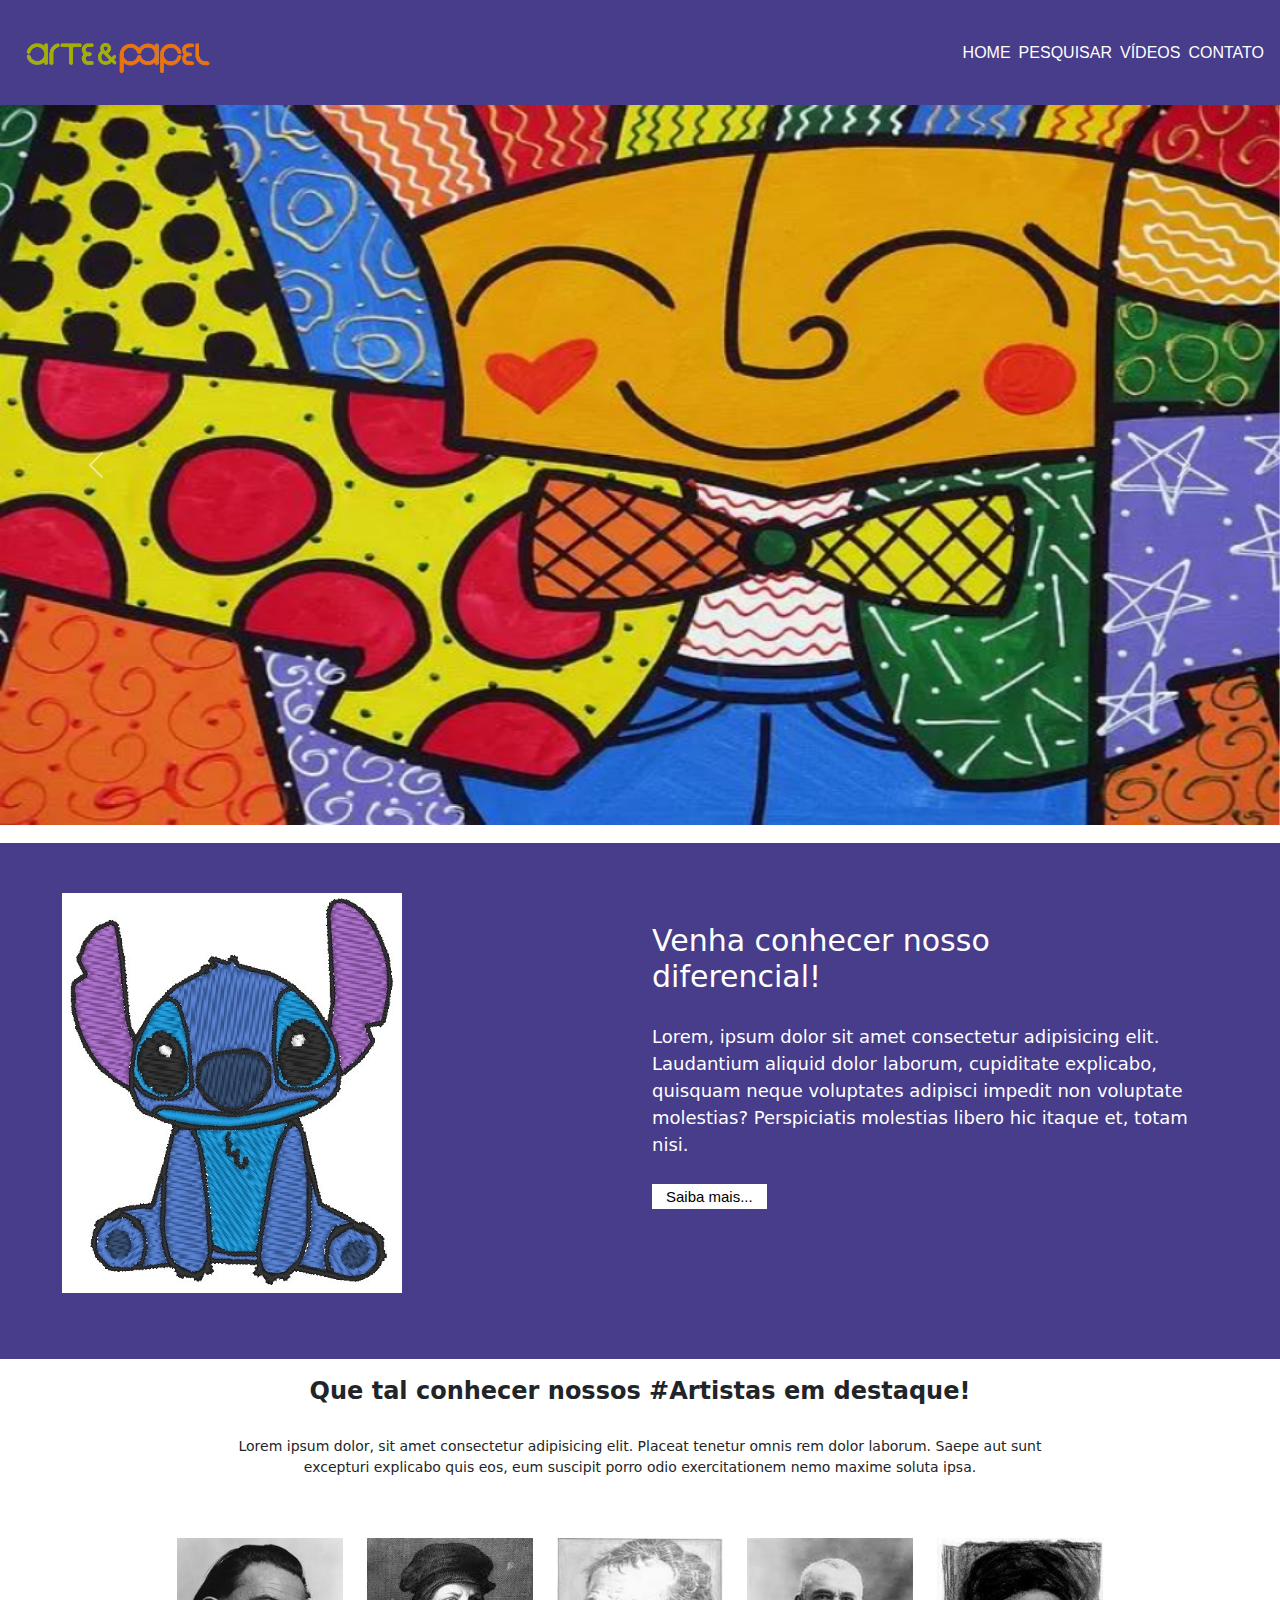
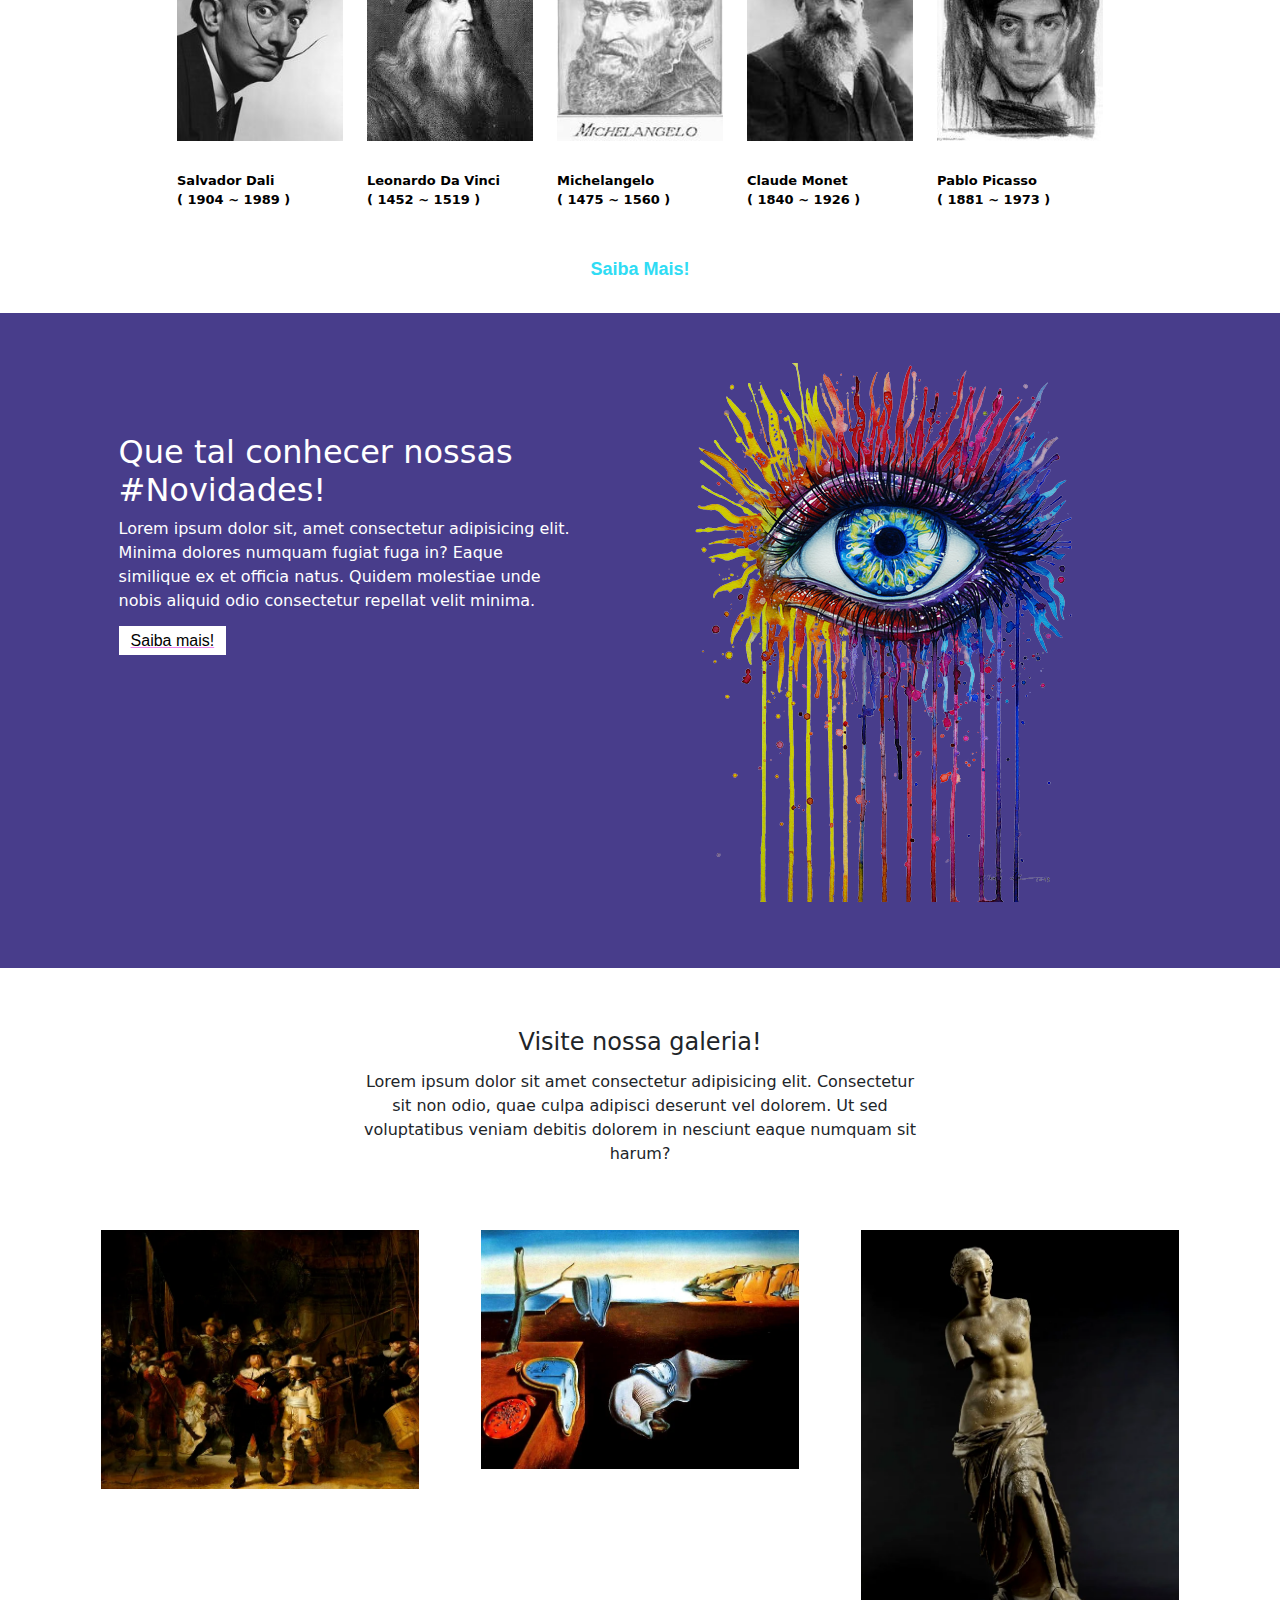
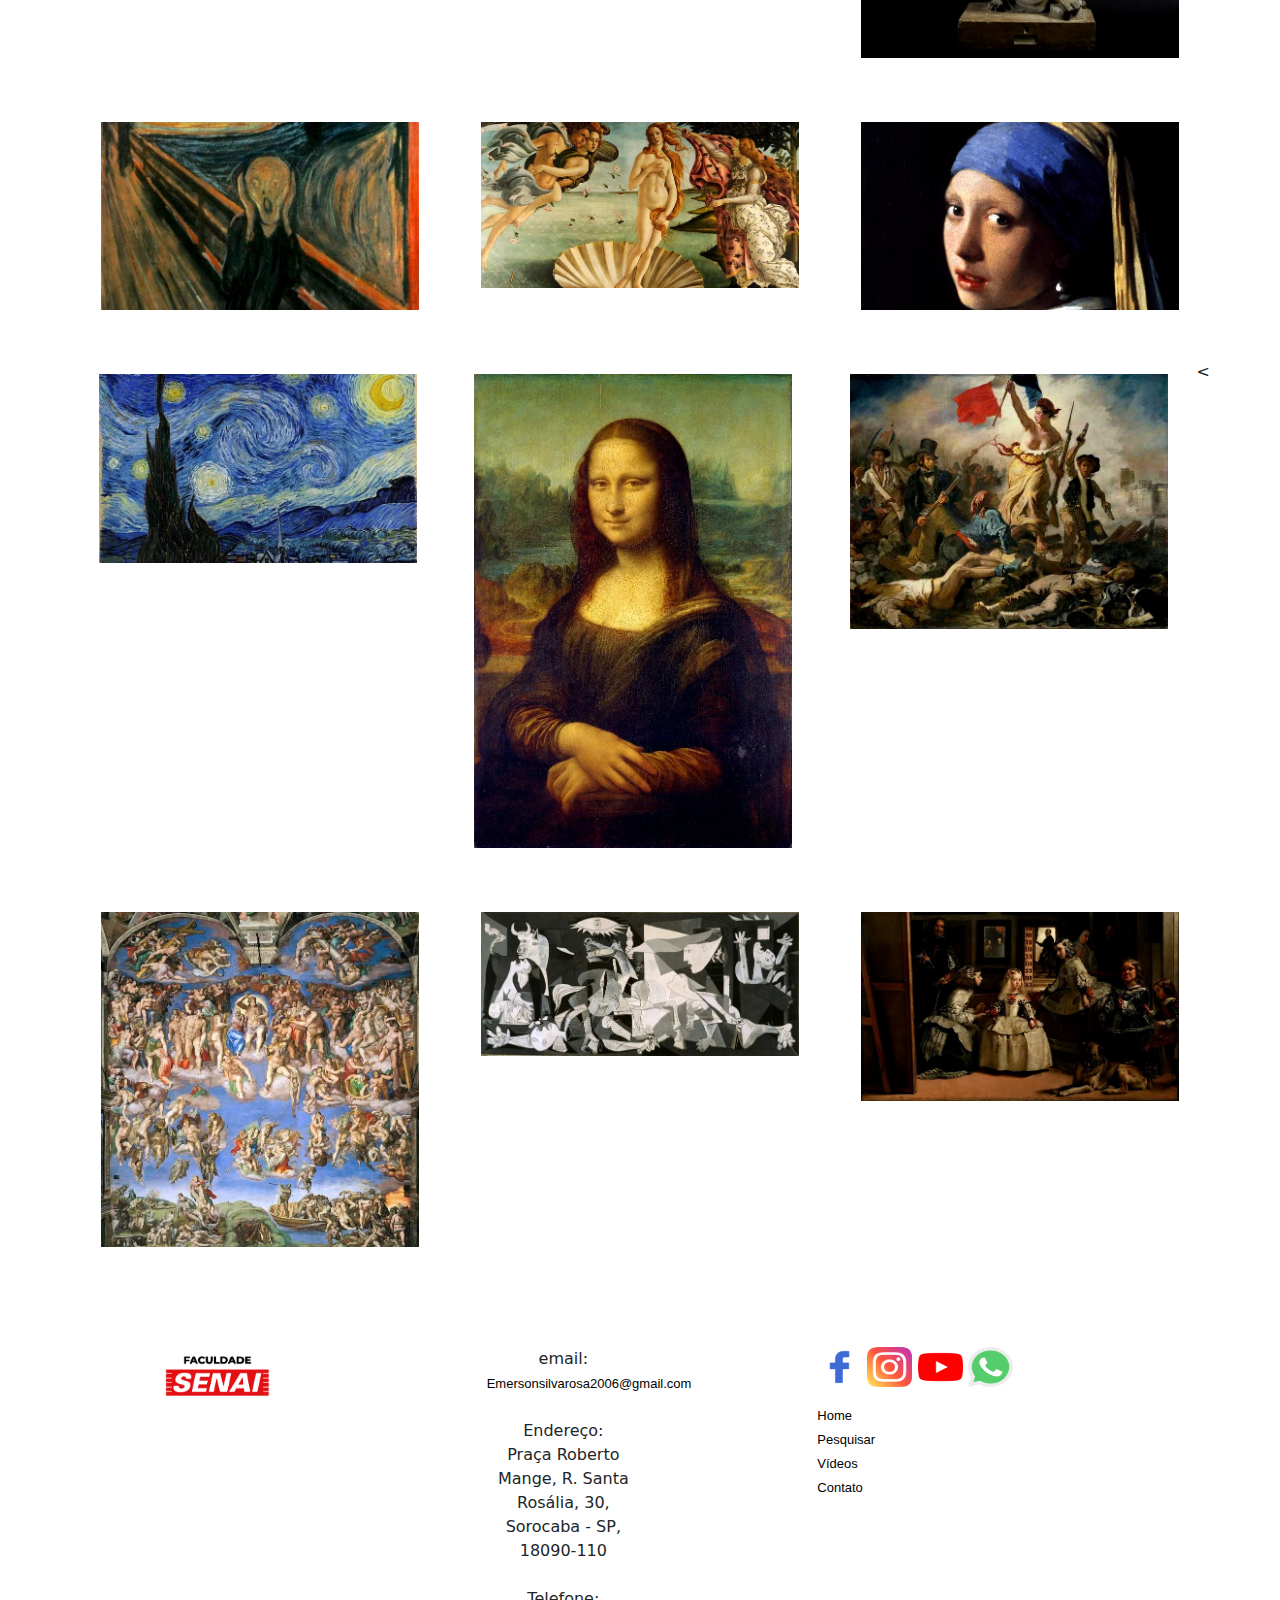
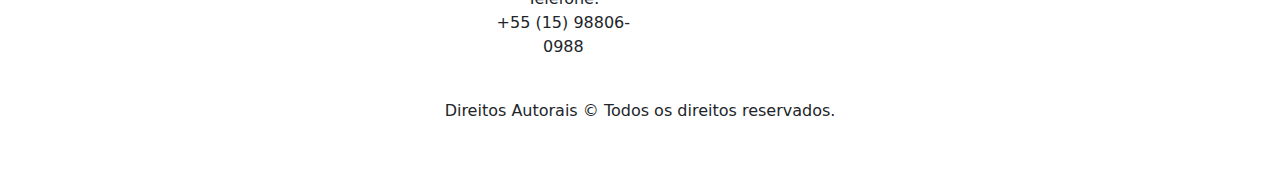
<file: index.html>
<!DOCTYPE html>
<html lang="pt-br">
<head>
    <meta charset="UTF-8">
    <meta http-equiv="X-UA-Compatible" content="IE=edge">
    <meta name="viewport" content="width=device-width, initial-scale=1.0">
    <link rel="stylesheet" type="text/css" href="./bootstrap/css/bootstrap.min.css">
    <link rel="stylesheet" type="text/css" href="./css/style.css">
    <link rel="shortcut icon" href="./img/imagem-icon.ico">
    <title> Tecna-Art | Tudo Sobre Arte </title>
</head>
<body>
    <!--Início Header-->
    <header id="header">
        <a id="logo" href="index.html"><img src="./img/logo.png" alt="Logo Tecno-Art"></a>
        <nav id="nav">
            <button aria-label="Abrir Menu" id="btn-mobile" aria-haspopup="true" aria-controls="menu" aria-expanded="false">
                <span id="hamburger"></span>
            </button>
            <ul id="menu" role="menu">
                <li><a class="linkMenu" href="#">HOME</a></li>
                <li><a class="linkMenu" href="./pesquisa.html">PESQUISAR</a></li>
                <li><a class="linkMenu" href="./video.html">VÍDEOS</a></li>
                <li><a class="linkMenu" href="./contato.html">CONTATO</a></li>
            </ul>
        </nav>
    </header>
    <!--Fim Header-->

    <!--Inicio Carousel-->
     <div id="carouselExampleInterval" class="carousel slide" data-bs-ride="carousel">
        <div class="carousel-inner">
                <div class="carousel-item active" data-bs-interval="500">
                    <img src="./img/carrosel-2.png"
                    class="d-block w-100"
                    alt="..."
                    />
                </div>
                <div class="carousel-item" data-bs-interval="1000">
                    <img src="./img/carrosel-3.jpg"
                    class="d-block w-100"
                    alt="..."
                    />
                </div>
                <div class="carousel-item" data-bs-interval="1500">
                    <img src="./img/carrosel-4.jpg"
                    class="d-block w-100"
                    alt="..."
                    />
                </div>
            </div>   
            <button
                class="carousel-control-prev"
                data-bs-target="#carouselExampleInterval"
                type="button"
                data-bs-slide="prev"
            >
            <span class="carousel-control-prev-icon" aria-hidden="true"></span>
            <span class="visually-hidden">Anterior</span>
            </button>
            <button
                class="carousel-control-next"
                data-bs-target="#carouselExampleInterval"
                type="button"
                data-bs-slide="next"
            >
            <span class="carousel-control-next-icon" aria-hidden="true"></span>
            <span class="visually-hidden">Próximo</span>
            </button>
    </div>
    <!-- Fim Carousel-->

    <!-- Início Banner -->
    <div class="section-banner-home">
        <div class="container-fluid">
            <div class="row">
                <div class="col-12 col-md-6">
                    <figure>
                        <img src="./img/banner.png" class="img-fluid" alt="banner-home">
                    </figure>
                </div>
                <div class="col-12 col-md-6">
                    <section class="texto-banner d-none d-md-block">
                        <h1>Venha conhecer nosso diferencial!</h1>
                        <p class="d-none d-md-block">Lorem, ipsum dolor sit amet consectetur adipisicing elit. Laudantium aliquid dolor laborum, cupiditate explicabo, quisquam neque voluptates adipisci impedit non voluptate molestias? Perspiciatis molestias libero hic itaque et, totam nisi.</p>
                        <a href="./pesquisa.html">Saiba mais...</a>
                    </section>
                </div>
            </div>
        </div>
    </div>
    <!-- Fim Banner -->

    <!-- Início Destaque-->
    <div class="destaque">
        <div class="container">
            <div class="row d-flex justify-content-center">
                
                <section class="col-12">
                    <h2>Que tal conhecer nossos #Artistas em destaque!</h2>
                    <p>Lorem ipsum dolor, sit amet consectetur adipisicing elit. Placeat tenetur omnis rem dolor laborum. Saepe aut sunt excepturi explicabo quis eos, eum suscipit porro odio exercitationem nemo maxime soluta ipsa.</p>
                </section>
            
                <div class="col-6 col-md-2 pr-0">
                    <figure>
                        <a href="./pesquisa.html"><img src="./img/Dalí.jpg" alt="Galeria" width="100%"></a>
                        <figcaption>Salvador Dali <br> ( 1904 ~ 1989 )  </figcaption>
                    </figure>
                </div>
                
                <div class="col-6 col-md-2 pr-0">
                    <figure>
                        <a href="./pesquisa.html"><img src="./img/Da Vinci.jpg" alt="Galeria" width="100%"></a>
                        <figcaption>Leonardo Da Vinci <br> ( 1452 ~ 1519 ) </figcaption>
                    </figure>
                </div>
                
                <div class="col-6 col-md-2 pr-0">
                    <figure>
                        <a href="./pesquisa.html"><img src="./img/Michelangelo.jpg" alt="Galeria" width="100%"></a>
                        <figcaption> Michelangelo <br> ( 1475 ~ 1560 )  </figcaption>
                    </figure>
                </div>
                
                <div class="col-6 col-md-2 pr-0">
                    <figure>
                        <a href="./pesquisa.html"><img src="./img/Monet.jpg" alt="Galeria" width="100%"></a>
                        <figcaption>Claude Monet <br> ( 1840 ~ 1926 ) </figcaption>
                    </figure>
                </div>
               
                <div class="col-6 col-md-2 pr-0">
                    <figure>
                        <a href="./pesquisa.html"><img src="./img/Picasso.jpg" alt="Galeria" width="100%"></a>
                        <figcaption>Pablo Picasso <br> ( 1881 ~ 1973 ) </figcaption>
                    </figure>
                </div>
    <!--Fim destaque-->

                <div class="col-12">
                    <a href="./pesquisa.html">Saiba Mais!</a>
                </div>
            </div>
        </div>
    </div>
    
    <!-- Início novidades -->
    <div class="novidades">
        <div class="container-fluid">
            <div class="row">
                <div class="col-md-6">
                    <section class="text-body">
                        <h2>Que tal conhecer nossas #Novidades!</h2>
                        <p>Lorem ipsum dolor sit, amet consectetur adipisicing elit. Minima dolores numquam fugiat fuga in? Eaque similique ex et officia natus. Quidem molestiae unde nobis aliquid odio consectetur repellat velit minima.</p>
                        <a class="btn-banner" href="#" target="_blank">Saiba mais!</a>
                    </section>
                </div>
                <div class="col-md-6">
                    <figure>
                        <img src="./img/novidades.png" class="img-fluid" alt="banner-home">
                    </figure>
                </div>
            </div>
        </div>
    </div>
    <!--Fim Novidades-->

    <!-- Início Galeria -->
    <div class="galeria d-flex align-items-center">
        <div class="container">
            <div class="row">
                
                <div class="col-12">
                    <section class="texto-galeria">
                        <h2>Visite nossa galeria!</h2>
                        <p>Lorem ipsum dolor sit amet consectetur adipisicing elit. Consectetur sit non odio, quae culpa adipisci deserunt vel dolorem. Ut sed voluptatibus veniam debitis dolorem in nesciunt eaque numquam sit harum?</p>
                    </section>
                </div>
                
                
                <div class="gallery col-6 col-md-3">
                    <img src="./img/ronda noturna.jpg" class="img-fluid" alt="img-galeria">
                </div>
                
                <div class="gallery col-6 col-md-3">
                    <img src="./img/tempo e memoria.jpg" class="img-fluid" alt="img-galeria">
                </div>
                
                <div class="gallery col-6 col-md-3">
                    <img src="./img/venus.jpg" class="img-fluid" alt="img-galeria">
                </div>
                
                <div class="gallery col-6 col-md-3">
                    <img src="./img/o grito.jpg" class="img-fluid" alt="img-galeria">
                </div>
                
                <div class="gallery col-6 col-md-3">
                    <img src="./img/o nascimento de venus.jpg" class="img-fluid" alt="img-galeria">
                </div>
                
                <div class="gallery col-6 col-md-3">
                    <img src="./img/moça.jpg" class="img-fluid" alt="img-galeria">
                </div>
                
                <div class="gallery col-6 col-md-3">
                    <img src="./img/noite estrelada.jpg" class="img-fluid" alt="img-galeria">
                </div>
                
                <div class="gallery col-6 col-md-3">
                    <img src="./img/monalisa.jpg" class="img-fluid" alt="img-galeria">
                </div>
                
                <div class="gallery col-6 col-md-3">
                    <img src="./img/liberdade.jpg" class="img-fluid" alt="img-galeria">
                </div>
                <
                <div class="gallery col-6 col-md-3">
                    <img src="./img/juizo final.jpg" class="img-fluid" alt="img-galeria">
                </div>
                
                <div class="gallery col-6 col-md-3">
                    <img src="./img/guernica.jpg" class="img-fluid" alt="img-galeria">
                </div>
                
                <div class="gallery col-6 col-md-3">
                    <img src="./img/as meninas.jpg" class="img-fluid" alt="img-galeria">
                </div>
    <!--Fim galeria-->
                <!-- início footer -->
                <footer class="rodape">
                    <div class="container">
                        <div class="row m-0">
                            <div class="col-md-4">
                                <figure>
                                    <img src="./img/logo-senai.png" alt="logo-rodape" width="40%">
                                </figure>
                            </div>
                            <div class="col-md-4">
                                <div class="info-contato">
                                    <p>email:</p>
                                    <p><a href="Emersonsilvarosa2006@gmail.com">Emersonsilvarosa2006@gmail.com</a></p><br>
                                    <p>Endereço:</p>
                                    <p>Praça Roberto Mange, R. Santa Rosália, 30,</p>
                                    <p>Sorocaba - SP, 18090-110</p><br>
                                    <p>Telefone:</p>
                                    <p>+55 (15) 98806-0988 </p>
                                </div>
                            </div>
                            <div class="col-md-4">
                                <figure class="redes-sociais">
                                    <a href="https://facebook.com"><img src="./img/facebook.png"></a>
                                    <a href="https://instagram.com"><img src="./img/instagram.png"></a>
                                    <a href="https://youtube.com"><img src="./img/youtube.png"></a>
                                    <a href="https://whatsapp.com"><img src="./img/whatsapp.png"></a>
                                </figure>
                                <br>
                                <a href="#">Home</a><br>
                                <a href="./pesquisa.html">Pesquisar</a><br>
                                <a href="./video.html">Vídeos</a><br>
                                <a href="./contato.html">Contato</a><br>
                            </div>
                            <div class="col-12">
                                <p class="direitos">Direitos Autorais &copy Todos os direitos reservados.</p>
                            </div>
                        </div>
                    </div>
                </footer>
                <!--Fim footer-->
            </div>
        </div>
    </div>

</body>

    <script type="text/javascript" src="./bootstrap/js/bootstrap.min.js"></script>

    <script type="text/javascript" src="./js/menu.js"></script>

</html>
</file>
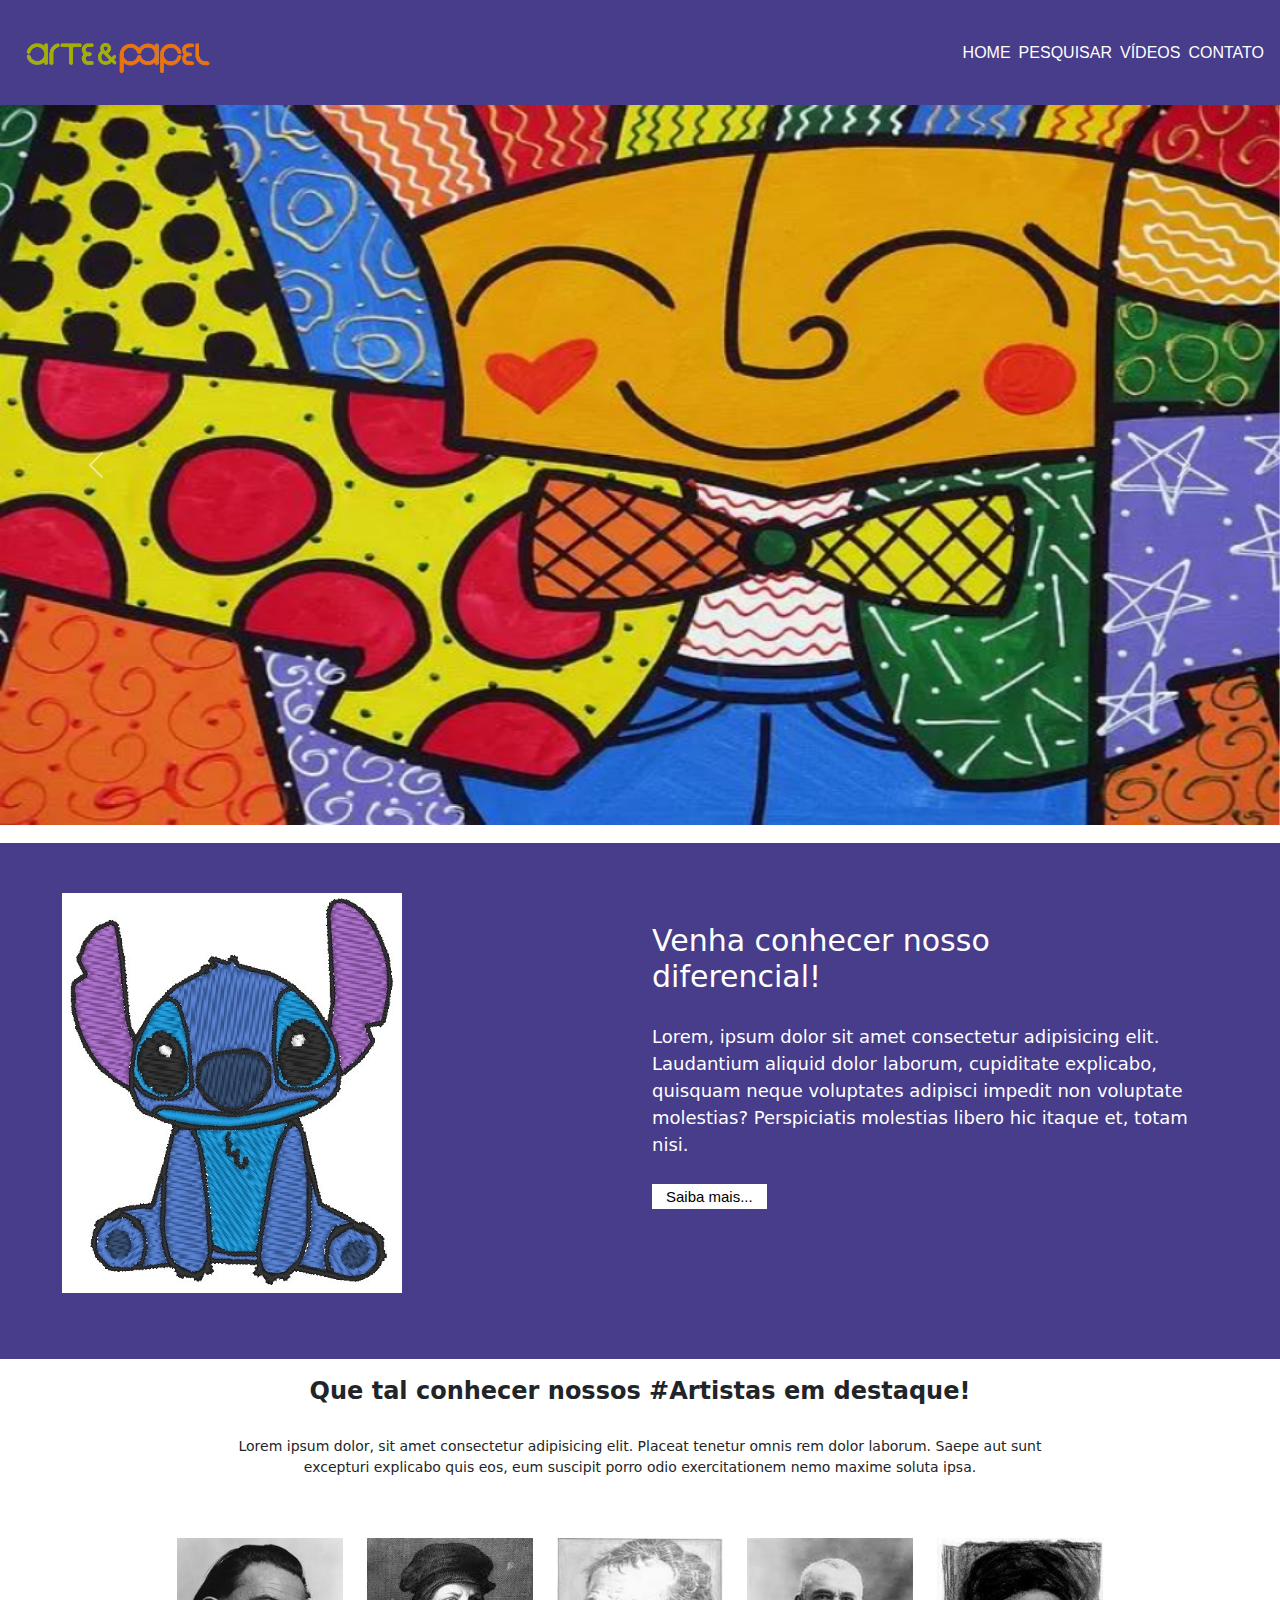
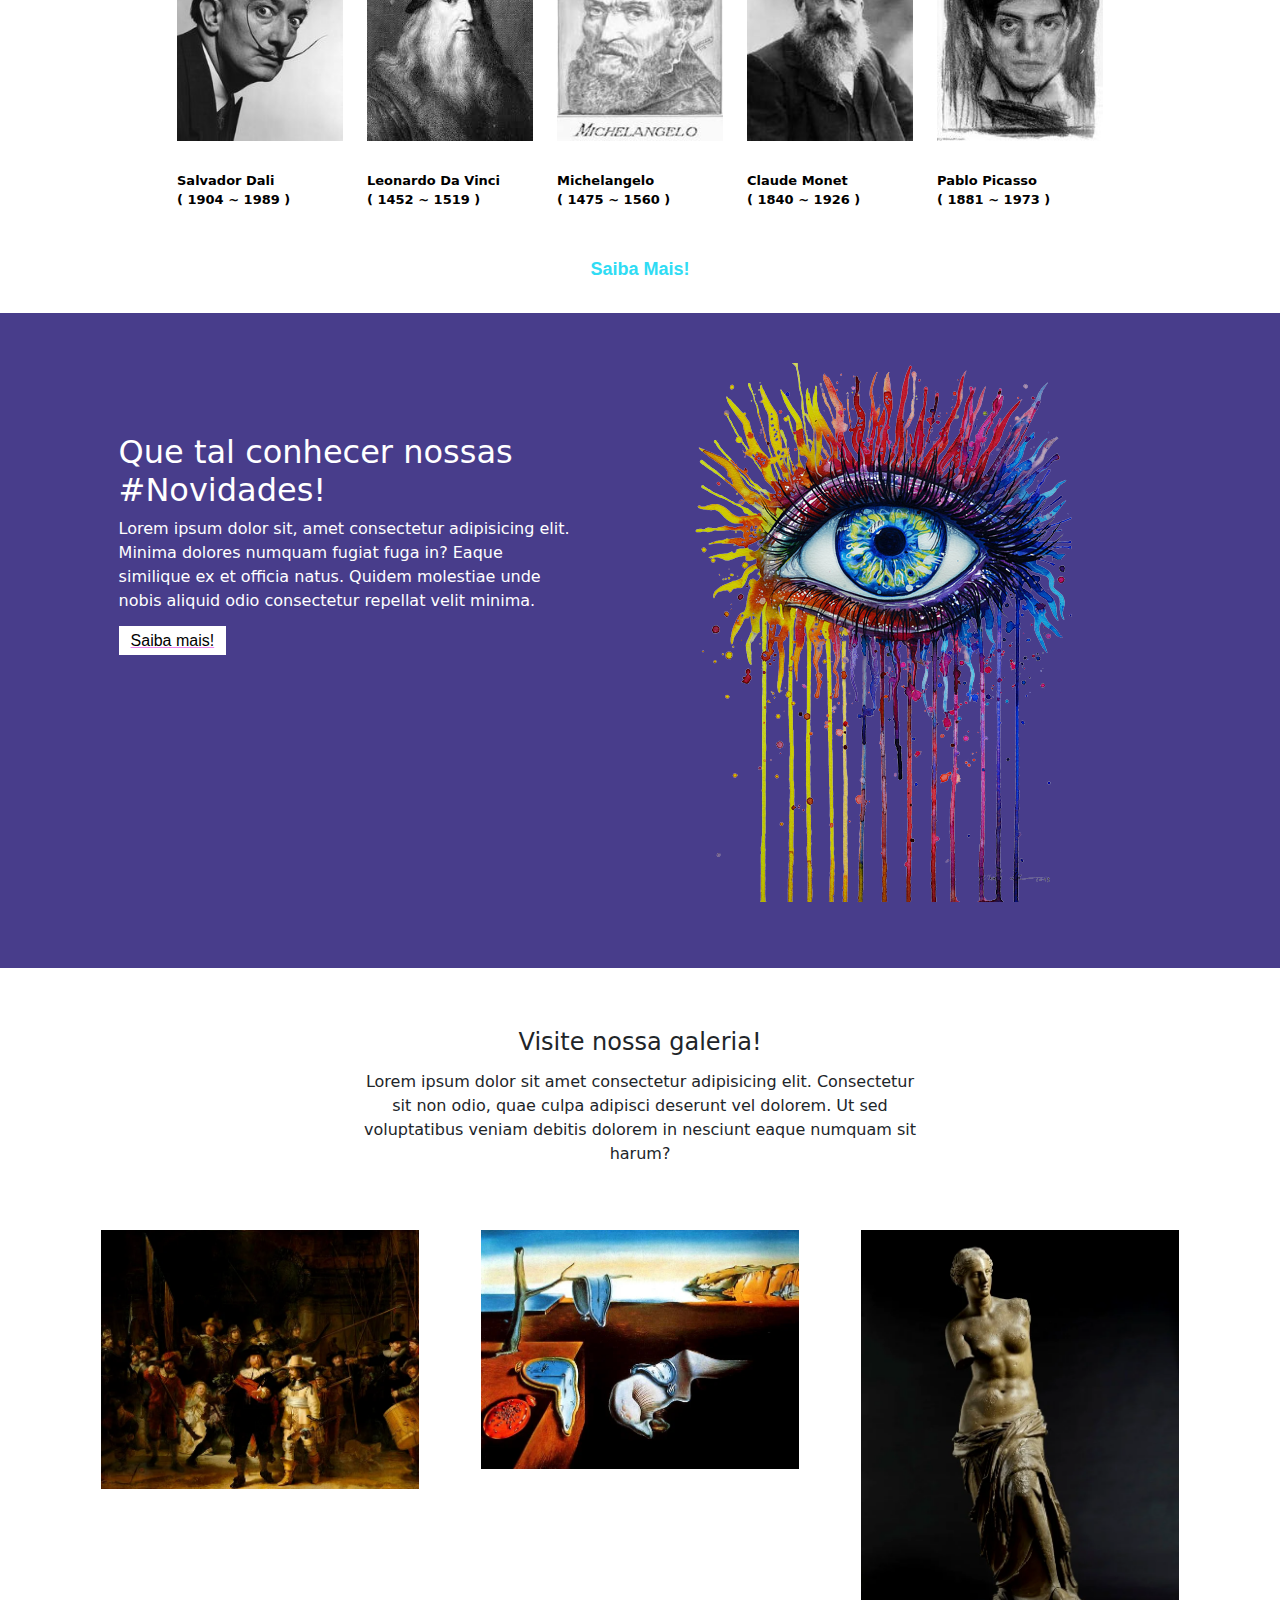
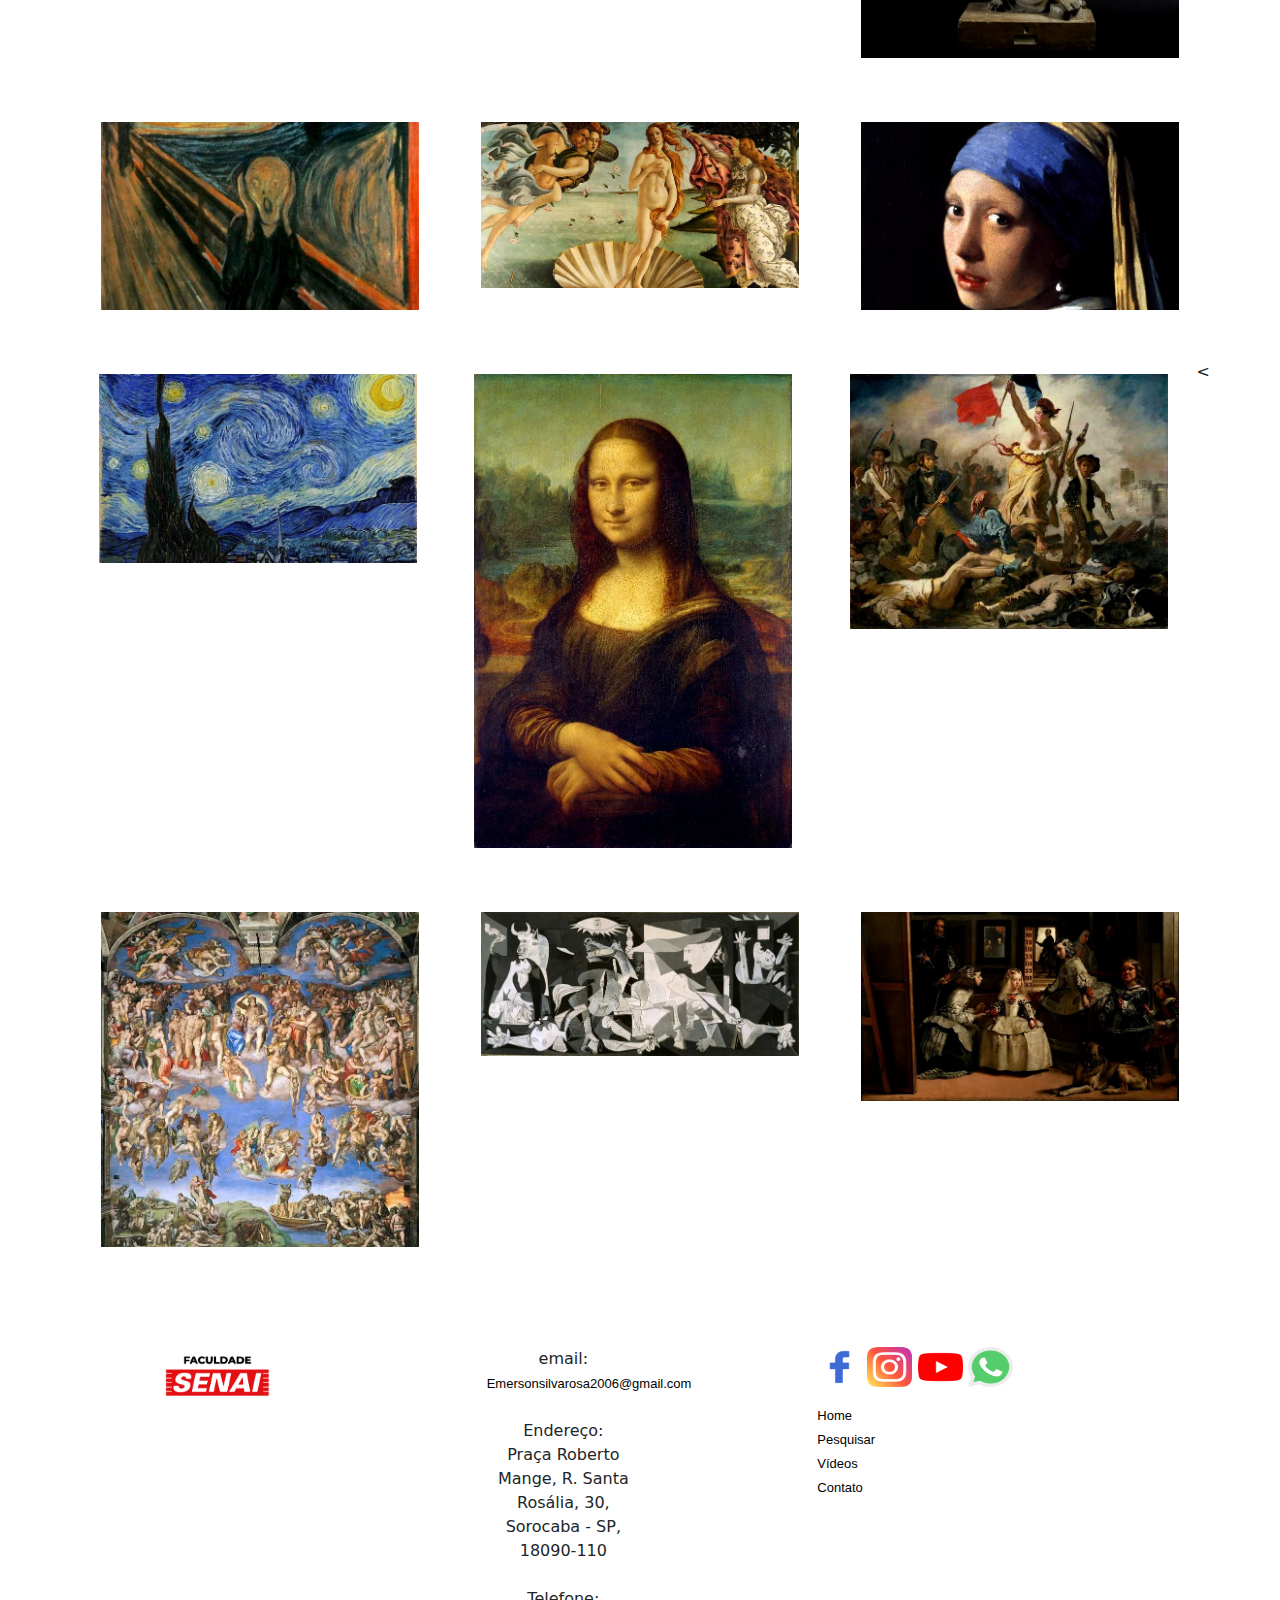
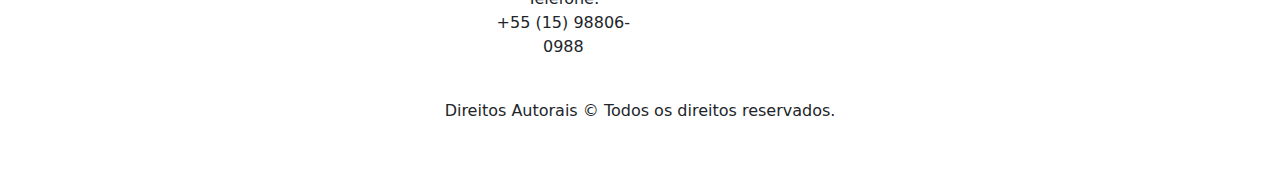
<file: pesquisa.html>
<!DOCTYPE html>
<html lang="pt-br">
<head>
    <meta charset="UTF-8">
    <meta http-equiv="X-UA-Compatible" content="IE=edge">
    <meta name="viewport" content="width=device-width, initial-scale=1.0">
    <link rel="stylesheet" type="text/css" href="./bootstrap/css/bootstrap.min.css">
    <link rel="stylesheet" type="text/css" href="./css/style.css">
    <link rel="shortcut icon" href="./img/imagem-icon.ico">
    <title> Tecna-Art | Tudo Sobre Arte </title>
</head>
<body>
    <!--Início Header-->
    <header id="header">
        <a id="logo" href="index.html"><img src="./img/logo.png" alt="Logo Tecno-Art"></a>
        <nav id="nav">
            <button aria-label="Abrir Menu" id="btn-mobile" aria-haspopup="true" aria-controls="menu" aria-expanded="false">
                <span id="hamburger"></span>
            </button>
            <ul id="menu" role="menu">
                <li><a class="linkMenu" href="#">HOME</a></li>
                <li><a class="linkMenu" href="./pesquisa.html">PESQUISAR</a></li>
                <li><a class="linkMenu" href="./video.html">VÍDEOS</a></li>
                <li><a class="linkMenu" href="./contato.html">CONTATO</a></li>
            </ul>
        </nav>
    </header>
    <!--Fim Header-->

     <!--Inicio Carousel-->
     <div id="carouselExampleInterval" class="carousel slide" data-bs-ride="carousel">
        <div class="carousel-inner">
                <div class="carousel-item active" data-bs-interval="500">
                    <img src="./img/carrosel-2.png"
                    class="d-block w-100"
                    alt="..."
                    />
                </div>
                <div class="carousel-item" data-bs-interval="1000">
                    <img src="./img/carrosel-3.jpg"
                    class="d-block w-100"
                    alt="..."
                    />
                </div>
                <div class="carousel-item" data-bs-interval="1500">
                    <img src="./img/carrosel-4.jpg"
                    class="d-block w-100"
                    alt="..."
                    />
                </div>
            </div>   
            <button
                class="carousel-control-prev"
                data-bs-target="#carouselExampleInterval"
                type="button"
                data-bs-slide="prev"
            >
            <span class="carousel-control-prev-icon" aria-hidden="true"></span>
            <span class="visually-hidden">Anterior</span>
            </button>
            <button
                class="carousel-control-next"
                data-bs-target="#carouselExampleInterval"
                type="button"
                data-bs-slide="next"
            >
            <span class="carousel-control-next-icon" aria-hidden="true"></span>
            <span class="visually-hidden">Próximo</span>
            </button>
    </div>
    <!-- Fim Carousel-->
  
    <!-- Início Banner -->
    <div class="section-banner-home">
        <div class="container-fluid">
            <div class="row">
                <div class="col-12 col-md-6">
                    <figure>
                        <img src="./img/banner.png" class="img-fluid" alt="banner-home">
                    </figure>
                </div>
                <div class="col-12 col-md-6">
                    <section class="texto-banner d-none d-md-block">
                        <h1>Venha conhecer nosso diferencial!</h1>
                        <p class="d-none d-md-block">Lorem, ipsum dolor sit amet consectetur adipisicing elit. Laudantium aliquid dolor laborum, cupiditate explicabo, quisquam neque voluptates adipisci impedit non voluptate molestias? Perspiciatis molestias libero hic itaque et, totam nisi.</p>
                        <a href="./pesquisa.html">Saiba mais...</a>
                    </section>
                </div>
            </div>
        </div>
    </div>
    <!-- Fim Banner -->

    <!-- Início Destaque-->
    <div class="destaque">
        <div class="container">
            <div class="row d-flex justify-content-center">
                
                <section class="col-12">
                    <h2>Que tal conhecer nossos #Artistas em destaque!</h2>
                    <p>Lorem ipsum dolor, sit amet consectetur adipisicing elit. Placeat tenetur omnis rem dolor laborum. Saepe aut sunt excepturi explicabo quis eos, eum suscipit porro odio exercitationem nemo maxime soluta ipsa.</p>
                </section>
            
                <div class="col-6 col-md-2 pr-0">
                    <figure>
                        <a href="./pesquisa.html"><img src="./img/Dalí.jpg" alt="Galeria" width="100%"></a>
                        <figcaption>Salvador Dali <br> ( 1904 ~ 1989 )  </figcaption>
                    </figure>
                </div>
                
                <div class="col-6 col-md-2 pr-0">
                    <figure>
                        <a href="./pesquisa.html"><img src="./img/Da Vinci.jpg" alt="Galeria" width="100%"></a>
                        <figcaption>Leonardo Da Vinci <br> ( 1452 ~ 1519 ) </figcaption>
                    </figure>
                </div>
                
                <div class="col-6 col-md-2 pr-0">
                    <figure>
                        <a href="./pesquisa.html"><img src="./img/Michelangelo.jpg" alt="Galeria" width="100%"></a>
                        <figcaption> Michelangelo <br> ( 1475 ~ 1560 )  </figcaption>
                    </figure>
                </div>
                
                <div class="col-6 col-md-2 pr-0">
                    <figure>
                        <a href="./pesquisa.html"><img src="./img/Monet.jpg" alt="Galeria" width="100%"></a>
                        <figcaption>Claude Monet <br> ( 1840 ~ 1926 ) </figcaption>
                    </figure>
                </div>
               
                <div class="col-6 col-md-2 pr-0">
                    <figure>
                        <a href="./pesquisa.html"><img src="./img/Picasso.jpg" alt="Galeria" width="100%"></a>
                        <figcaption>Pablo Picasso <br> ( 1881 ~ 1973 ) </figcaption>
                    </figure>
                </div>
    <!--Fim destaque-->
                <div class="col-12">
                    <a href="./pesquisa.html">Saiba Mais!</a>
                </div>
            </div>
        </div>
    </div>

    <!-- Início novidades -->
    <div class="novidades">
        <div class="container-fluid">
            <div class="row">
                <div class="col-md-6">
                    <section class="text-body">
                        <h2>Que tal conhecer nossas #Novidades!</h2>
                        <p>Lorem ipsum dolor sit, amet consectetur adipisicing elit. Minima dolores numquam fugiat fuga in? Eaque similique ex et officia natus. Quidem molestiae unde nobis aliquid odio consectetur repellat velit minima.</p>
                        <a class="btn-banner" href="#" target="_blank">Saiba mais!</a>
                    </section>
                </div>
                <div class="col-md-6">
                    <figure>
                        <img src="./img/novidades.png" class="img-fluid" alt="banner-home">
                    </figure>
                </div>
            </div>
        </div>
    </div>
    <!--Fim Novidades-->

    <!-- Início Galeria -->
    <div class="galeria d-flex align-items-center">
        <div class="container">
            <div class="row">
                
                <div class="col-12">
                    <section class="texto-galeria">
                        <h2>Visite nossa galeria!</h2>
                        <p>Lorem ipsum dolor sit amet consectetur adipisicing elit. Consectetur sit non odio, quae culpa adipisci deserunt vel dolorem. Ut sed voluptatibus veniam debitis dolorem in nesciunt eaque numquam sit harum?</p>
                    </section>
                </div>
                
                
                <div class="gallery col-6 col-md-3">
                    <img src="./img/ronda noturna.jpg" class="img-fluid" alt="img-galeria">
                </div>
                
                <div class="gallery col-6 col-md-3">
                    <img src="./img/tempo e memoria.jpg" class="img-fluid" alt="img-galeria">
                </div>
                
                <div class="gallery col-6 col-md-3">
                    <img src="./img/venus.jpg" class="img-fluid" alt="img-galeria">
                </div>
                
                <div class="gallery col-6 col-md-3">
                    <img src="./img/o grito.jpg" class="img-fluid" alt="img-galeria">
                </div>
                
                <div class="gallery col-6 col-md-3">
                    <img src="./img/o nascimento de venus.jpg" class="img-fluid" alt="img-galeria">
                </div>
                
                <div class="gallery col-6 col-md-3">
                    <img src="./img/moça.jpg" class="img-fluid" alt="img-galeria">
                </div>
                
                <div class="gallery col-6 col-md-3">
                    <img src="./img/noite estrelada.jpg" class="img-fluid" alt="img-galeria">
                </div>
                
                <div class="gallery col-6 col-md-3">
                    <img src="./img/monalisa.jpg" class="img-fluid" alt="img-galeria">
                </div>
                
                <div class="gallery col-6 col-md-3">
                    <img src="./img/liberdade.jpg" class="img-fluid" alt="img-galeria">
                </div>
                <
                <div class="gallery col-6 col-md-3">
                    <img src="./img/juizo final.jpg" class="img-fluid" alt="img-galeria">
                </div>
                
                <div class="gallery col-6 col-md-3">
                    <img src="./img/guernica.jpg" class="img-fluid" alt="img-galeria">
                </div>
                
                <div class="gallery col-6 col-md-3">
                    <img src="./img/as meninas.jpg" class="img-fluid" alt="img-galeria">
                </div>
    <!--Fim galeria-->
                 <!-- início footer -->
                <footer class="rodape">
                    <div class="container">
                        <div class="row m-0">
                            <div class="col-md-4">
                                <figure>
                                    <img src="./img/logo-senai.png" alt="logo-rodape" width="40%">
                                </figure>
                            </div>
                            <div class="col-md-4">
                                <div class="info-contato">
                                    <p>email:</p>
                                    <p><a href="Emersonsilvarosa2006@gmail.com">Emersonsilvarosa2006@gmail.com</a></p><br>
                                    <p>Endereço:</p>
                                    <p>Praça Roberto Mange, R. Santa Rosália, 30,</p>
                                    <p>Sorocaba - SP, 18090-110</p><br>
                                    <p>Telefone:</p>
                                    <p>+55 (15) 98806-0988 </p>
                                </div>
                            </div>
                            <div class="col-md-4">
                                <figure class="redes-sociais">
                                    <a href="https://facebook.com"><img src="./img/facebook.png"></a>
                                    <a href="https://instagram.com"><img src="./img/instagram.png"></a>
                                    <a href="https://youtube.com"><img src="./img/youtube.png"></a>
                                    <a href="https://whatsapp.com"><img src="./img/whatsapp.png"></a>
                                </figure>
                                <br>
                                <a href="#">Home</a><br>
                                <a href="./pesquisa.html">Pesquisar</a><br>
                                <a href="./video.html">Vídeos</a><br>
                                <a href="./contato.html">Contato</a><br>
                            </div>
                            <div class="col-12">
                                <p class="direitos">Direitos Autorais &copy Todos os direitos reservados.</p>
                            </div>
                        </div>
                    </div>
                </footer>
                <!-- fim footer -->
            </div>
        </div>
    </div>

</body>

    <script type="text/javascript" src="./bootstrap/js/bootstrap.min.js"></script>

    <script type="text/javascript" src="./js/menu.js"></script>

</html>
</file>
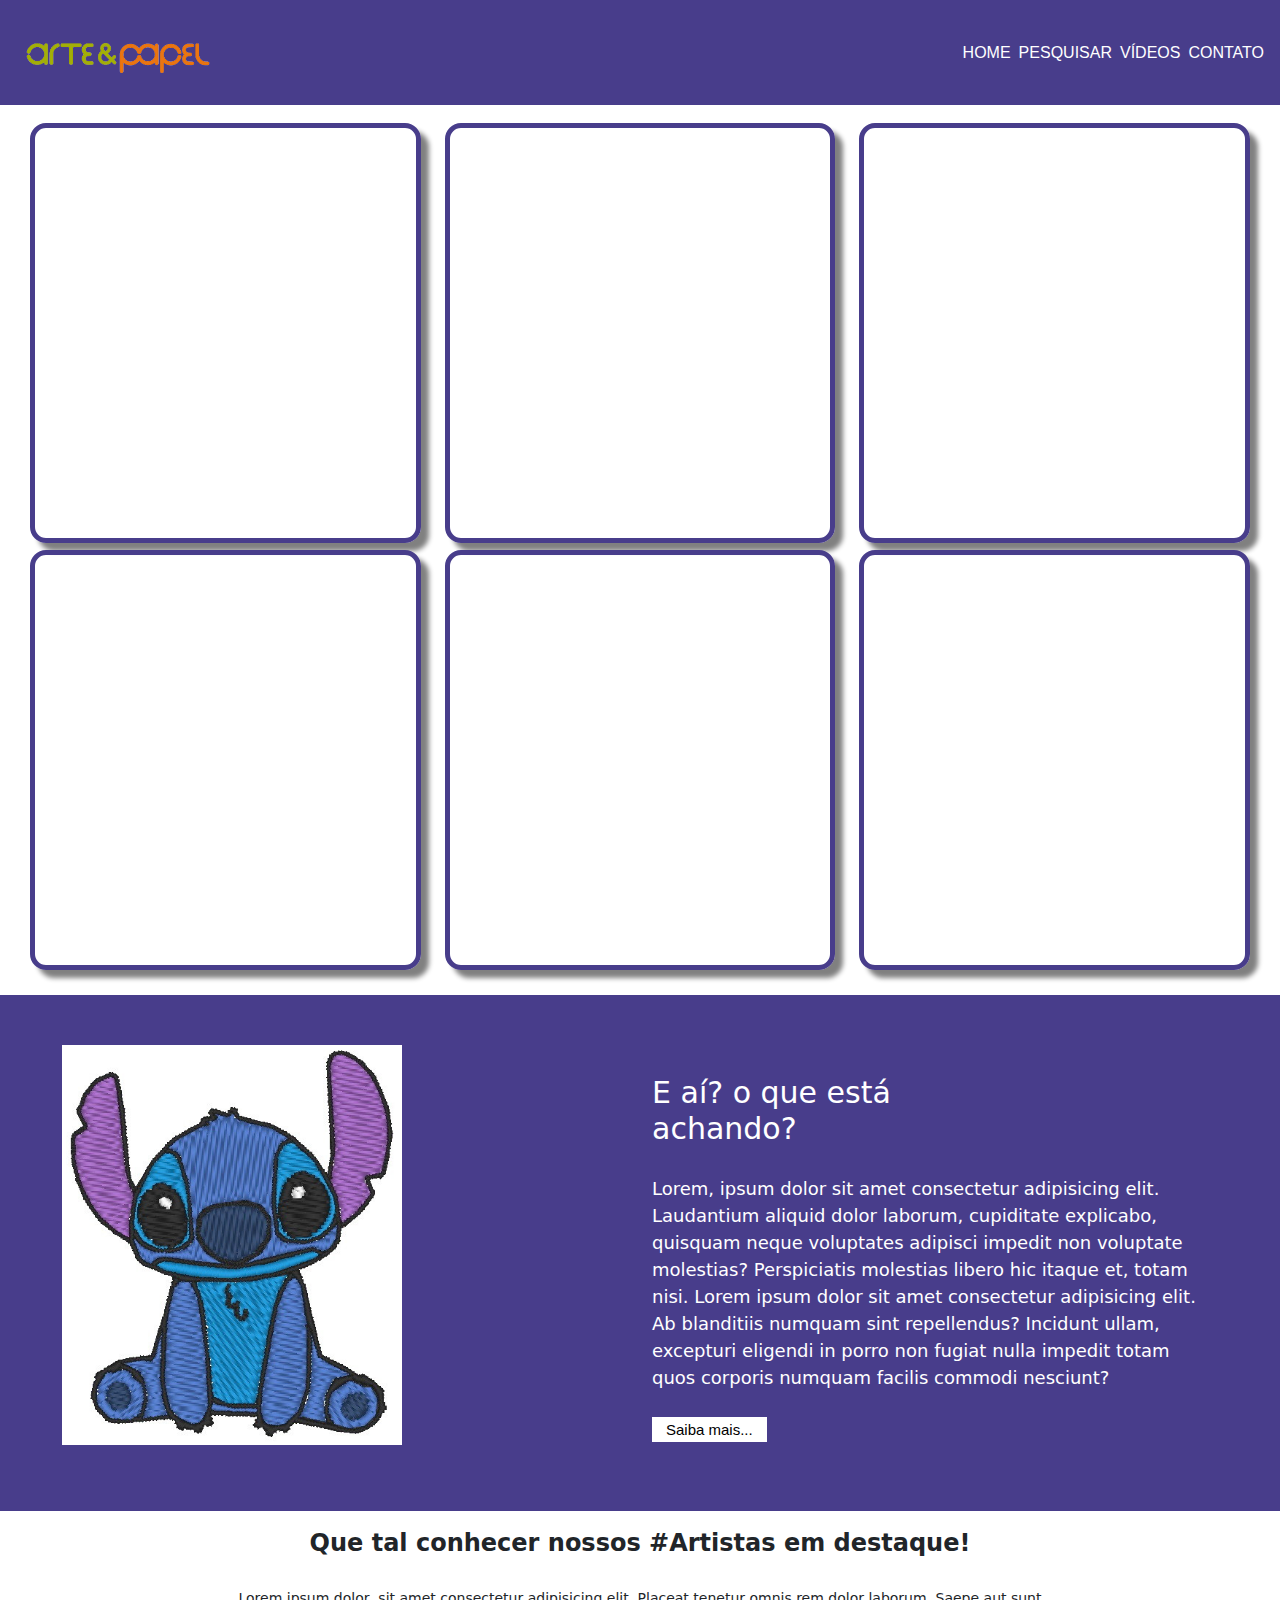
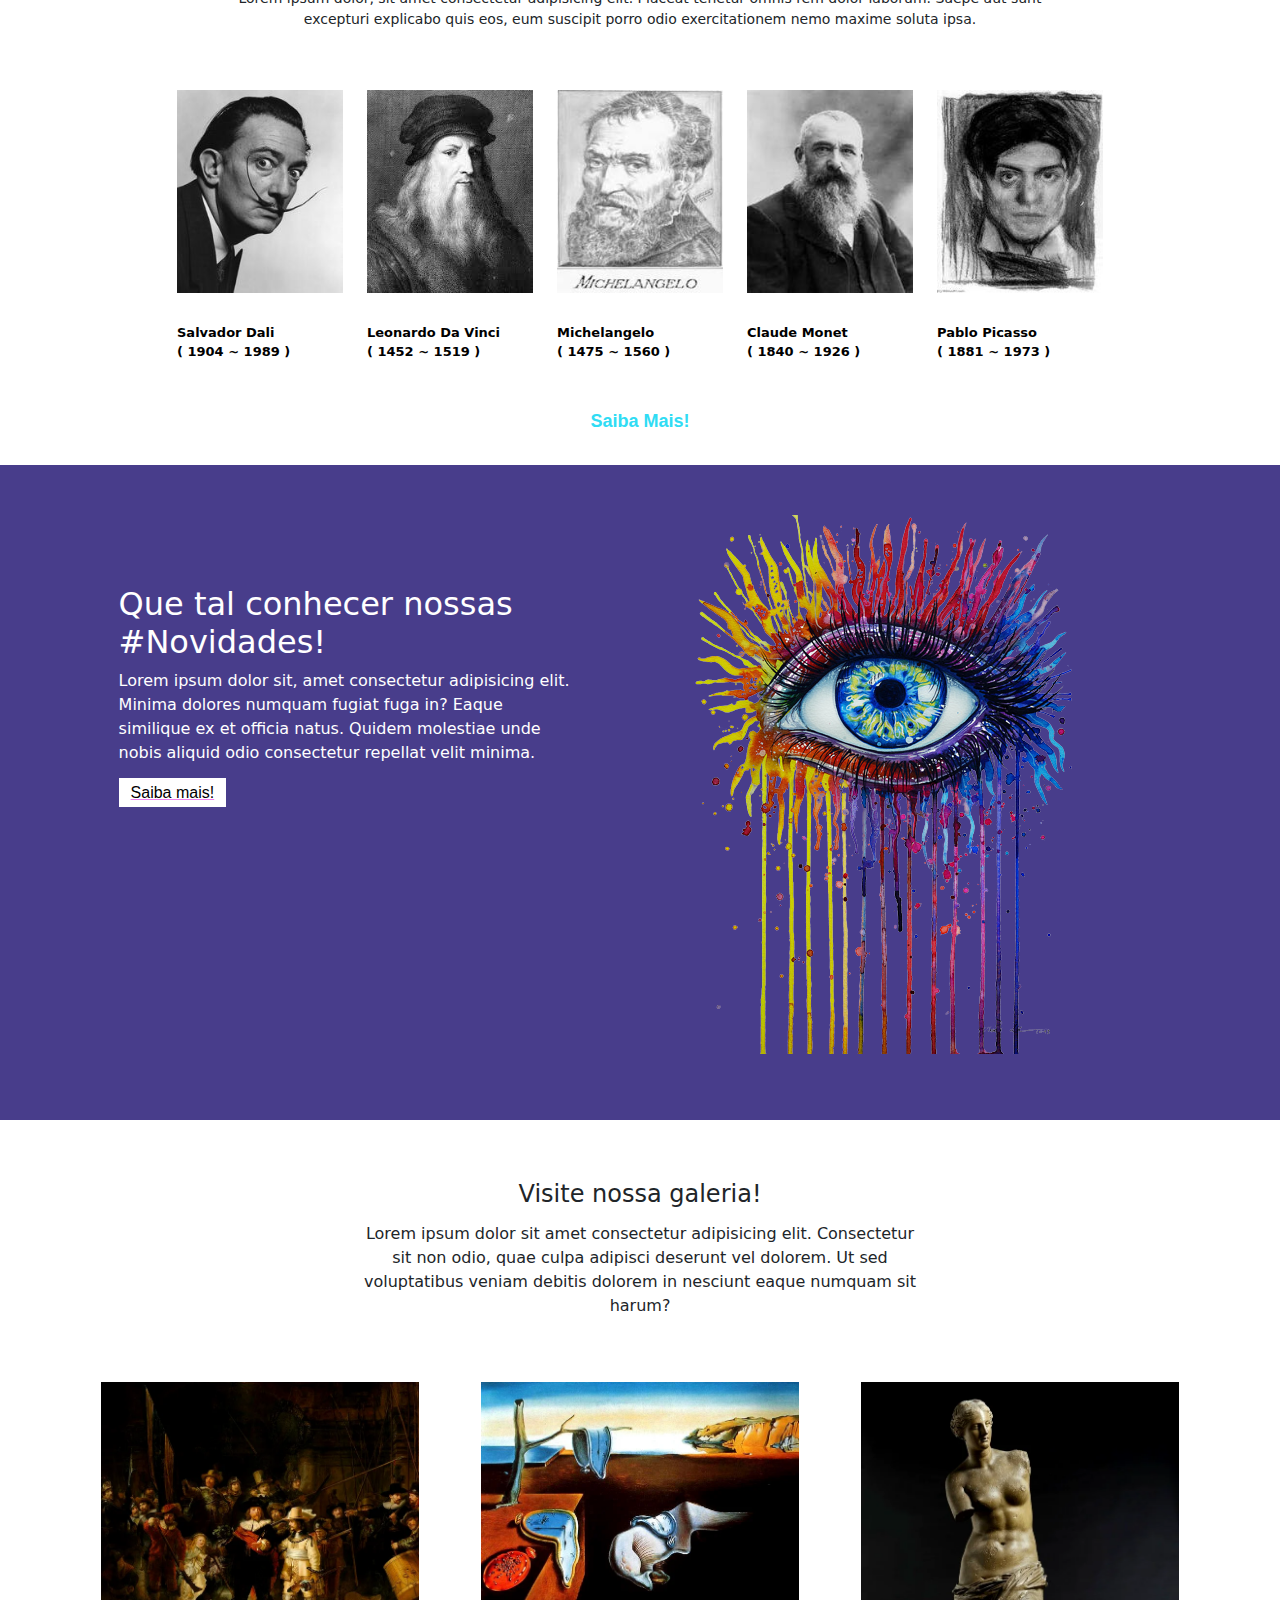
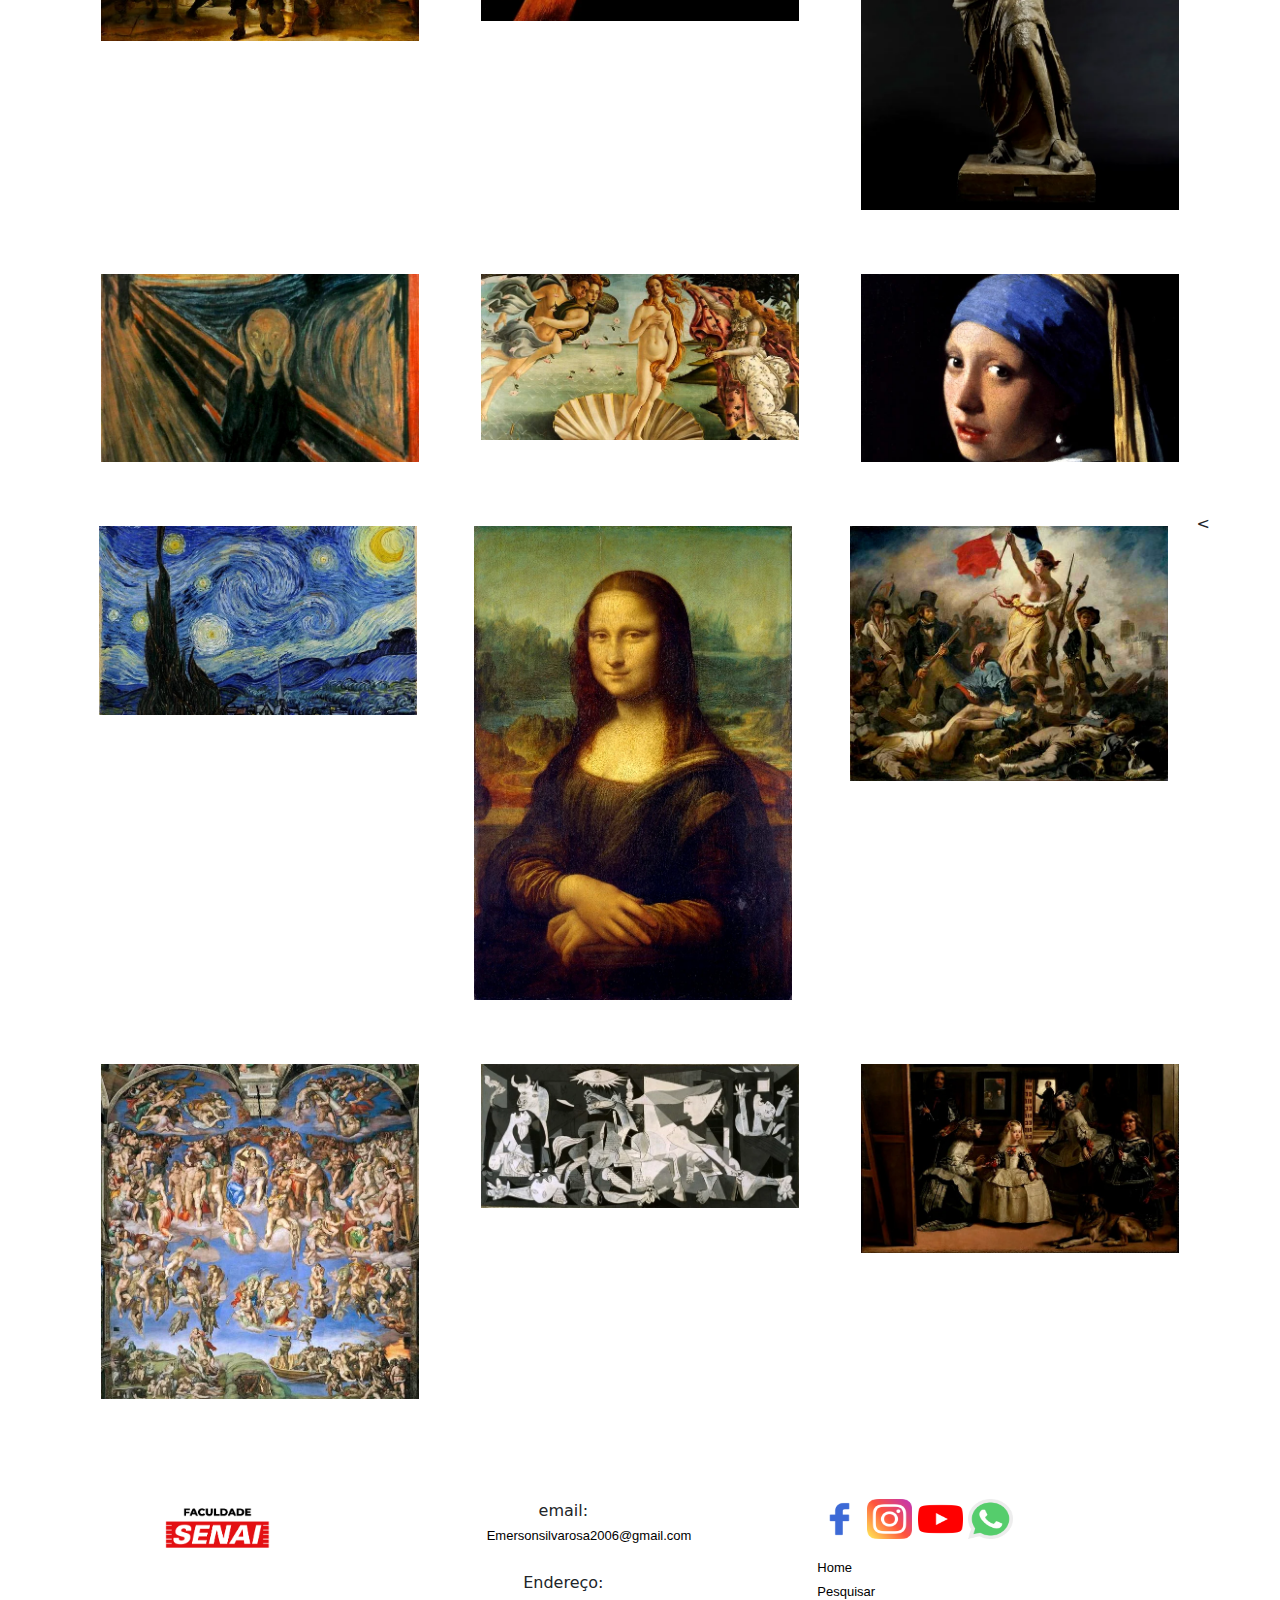
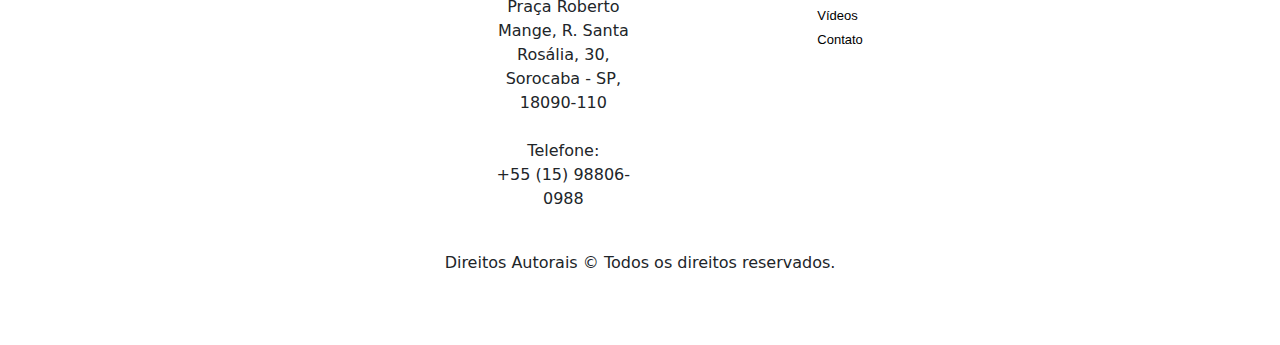
<file: video.html>
<!DOCTYPE html>
<html lang="pt-br">
<head>
    <meta charset="UTF-8">
    <meta http-equiv="X-UA-Compatible" content="IE=edge">
    <meta name="viewport" content="width=device-width, initial-scale=1.0">
    <link rel="stylesheet" type="text/css" href="./bootstrap/css/bootstrap.min.css">
    <link rel="stylesheet" type="text/css" href="./css/style.css">
    <link rel="shortcut icon" href="./img/imagem-icon.ico">
    <title> Tecna-Art | Tudo Sobre Arte </title>
</head>
<body>
    <!--Início Header-->
    <header id="header">
        <a id="logo" href="index.html"><img src="./img/logo.png" alt="Logo Tecno-Art"></a>
        <nav id="nav">
            <button aria-label="Abrir Menu" id="btn-mobile" aria-haspopup="true" aria-controls="menu" aria-expanded="false">
                <span id="hamburger"></span>
            </button>
            <ul id="menu" role="menu">
                <li><a class="linkMenu" href="./index.html">HOME</a></li>
                <li><a class="linkMenu" href="./pesquisa.html">PESQUISAR</a></li>
                <li><a class="linkMenu" href="./video.html">VÍDEOS</a></li>
                <li><a class="linkMenu" href="./contato.html">CONTATO</a></li>
            </ul>
        </nav>
    </header>
    <!--Fim Header-->

     <!-- Início Media social -->
    <div class="embed-container">
        <div class="row">
            <div class="col-6 col-md-4">
                <iframe width="560" height="315" src="https://www.youtube-nocookie.com/embed/TI_P7pnZrJs" title="YouTube video player" frameborder="0" allow="accelerometer; autoplay; clipboard-write; encrypted-media; gyroscope; picture-in-picture" allowfullscreen></iframe>
            </div>
            <div class="col-6 col-md-4">
                <iframe width="560" height="315" src="https://www.youtube-nocookie.com/embed/CEVnkN5w6lY" title="YouTube video player" frameborder="0" allow="accelerometer; autoplay; clipboard-write; encrypted-media; gyroscope; picture-in-picture" allowfullscreen></iframe>
            </div>
            <div class="col-6 col-md-4">
                <iframe width="560" height="315" src="https://www.youtube-nocookie.com/embed/mnWtCkdzFIQ" title="YouTube video player" frameborder="0" allow="accelerometer; autoplay; clipboard-write; encrypted-media; gyroscope; picture-in-picture" allowfullscreen></iframe>
            </div>
            <div class="col-6 col-md-4">
                <iframe width="560" height="315" src="https://www.youtube.com/embed/nnldPqZJBZI?controls=0" title="YouTube video player" frameborder="0" allow="accelerometer; autoplay; clipboard-write; encrypted-media; gyroscope; picture-in-picture" allowfullscreen></iframe>
            </div>
            <div class="col-6 col-md-4">
                <iframe width="560" height="315" src="https://www.youtube.com/embed/GfwNiTgCg90?controls=0" title="YouTube video player" frameborder="0" allow="accelerometer; autoplay; clipboard-write; encrypted-media; gyroscope; picture-in-picture" allowfullscreen></iframe>
            </div>
            <div class="col-6 col-md-4">
                <iframe width="560" height="315" src="https://www.youtube.com/embed/9DD9lOvMjGU?controls=0" title="YouTube video player" frameborder="0" allow="accelerometer; autoplay; clipboard-write; encrypted-media; gyroscope; picture-in-picture" allowfullscreen></iframe>
            </div>
           
        </div>
    </div>
    <!--Fim media social-->

    <!-- Início Banner -->
    <div class="section-banner-home">
        <div class="container-fluid">
            <div class="row">
                <div class="col-12 col-md-6">
                    <figure>
                        <img src="./img/banner.png" class="img-fluid" alt="banner-home">
                    </figure>
                </div>
                <div class="col-12 col-md-6">
                    <section class="texto-banner d-none d-md-block">
                        <h1>E aí? o que está achando?</h1>
                        <p class="d-none d-md-block">Lorem, ipsum dolor sit amet consectetur adipisicing elit. Laudantium aliquid dolor laborum, cupiditate explicabo, quisquam neque voluptates adipisci impedit non voluptate molestias? Perspiciatis molestias libero hic itaque et, totam nisi. Lorem ipsum dolor sit amet consectetur adipisicing elit. Ab blanditiis numquam sint repellendus? Incidunt ullam, excepturi eligendi in porro non fugiat nulla impedit totam quos corporis numquam facilis commodi nesciunt?</p>
                        <a href="./pesquisa.html">Saiba mais...</a>
                    </section>
                </div>
            </div>
        </div>
    </div>
    <!-- Fim Banner -->

    <!-- Início Destaque-->
    <div class="destaque">
        <div class="container">
            <div class="row d-flex justify-content-center">
                
                <section class="col-12">
                    <h2>Que tal conhecer nossos #Artistas em destaque!</h2>
                    <p>Lorem ipsum dolor, sit amet consectetur adipisicing elit. Placeat tenetur omnis rem dolor laborum. Saepe aut sunt excepturi explicabo quis eos, eum suscipit porro odio exercitationem nemo maxime soluta ipsa.</p>
                </section>
            
                <div class="col-6 col-md-2 pr-0">
                    <figure>
                        <a href="./pesquisa.html"><img src="./img/Dalí.jpg" alt="Galeria" width="100%"></a>
                        <figcaption>Salvador Dali <br> ( 1904 ~ 1989 )  </figcaption>
                    </figure>
                </div>
                
                <div class="col-6 col-md-2 pr-0">
                    <figure>
                        <a href="./pesquisa.html"><img src="./img/Da Vinci.jpg" alt="Galeria" width="100%"></a>
                        <figcaption>Leonardo Da Vinci <br> ( 1452 ~ 1519 ) </figcaption>
                    </figure>
                </div>
                
                <div class="col-6 col-md-2 pr-0">
                    <figure>
                        <a href="./pesquisa.html"><img src="./img/Michelangelo.jpg" alt="Galeria" width="100%"></a>
                        <figcaption> Michelangelo <br> ( 1475 ~ 1560 )  </figcaption>
                    </figure>
                </div>
                
                <div class="col-6 col-md-2 pr-0">
                    <figure>
                        <a href="./pesquisa.html"><img src="./img/Monet.jpg" alt="Galeria" width="100%"></a>
                        <figcaption>Claude Monet <br> ( 1840 ~ 1926 ) </figcaption>
                    </figure>
                </div>
               
                <div class="col-6 col-md-2 pr-0">
                    <figure>
                        <a href="./pesquisa.html"><img src="./img/Picasso.jpg" alt="Galeria" width="100%"></a>
                        <figcaption>Pablo Picasso <br> ( 1881 ~ 1973 ) </figcaption>
                    </figure>
                </div>
                <div class="col-12">
                    <a href="#">Saiba Mais!</a>
                </div>
            </div>
        </div>
    </div>

    <!-- Início novidades -->
    <div class="novidades">
        <div class="container-fluid">
            <div class="row">
                <div class="col-md-6">
                    <section class="text-body">
                        <h2>Que tal conhecer nossas #Novidades!</h2>
                        <p>Lorem ipsum dolor sit, amet consectetur adipisicing elit. Minima dolores numquam fugiat fuga in? Eaque similique ex et officia natus. Quidem molestiae unde nobis aliquid odio consectetur repellat velit minima.</p>
                        <a class="btn-banner" href="#" target="_blank">Saiba mais!</a>
                    </section>
                </div>
                <div class="col-md-6">
                    <figure>
                        <img src="./img/novidades.png" class="img-fluid" alt="banner-home">
                    </figure>
                </div>
            </div>
        </div>
    </div>
    <!--Fim Novidades-->
    <!-- Início Galeria -->
    <div class="galeria d-flex align-items-center">
        <div class="container">
            <div class="row">
                
                <div class="col-12">
                    <section class="texto-galeria">
                        <h2>Visite nossa galeria!</h2>
                        <p>Lorem ipsum dolor sit amet consectetur adipisicing elit. Consectetur sit non odio, quae culpa adipisci deserunt vel dolorem. Ut sed voluptatibus veniam debitis dolorem in nesciunt eaque numquam sit harum?</p>
                    </section>
                </div>
                <div class="gallery col-6 col-md-3">
                    <img src="./img/ronda noturna.jpg" class="img-fluid" alt="img-galeria">
                </div>
                
                <div class="gallery col-6 col-md-3">
                    <img src="./img/tempo e memoria.jpg" class="img-fluid" alt="img-galeria">
                </div>
                
                <div class="gallery col-6 col-md-3">
                    <img src="./img/venus.jpg" class="img-fluid" alt="img-galeria">
                </div>
                
                <div class="gallery col-6 col-md-3">
                    <img src="./img/o grito.jpg" class="img-fluid" alt="img-galeria">
                </div>
                
                <div class="gallery col-6 col-md-3">
                    <img src="./img/o nascimento de venus.jpg" class="img-fluid" alt="img-galeria">
                </div>
                
                <div class="gallery col-6 col-md-3">
                    <img src="./img/moça.jpg" class="img-fluid" alt="img-galeria">
                </div>
                
                <div class="gallery col-6 col-md-3">
                    <img src="./img/noite estrelada.jpg" class="img-fluid" alt="img-galeria">
                </div>
                
                <div class="gallery col-6 col-md-3">
                    <img src="./img/monalisa.jpg" class="img-fluid" alt="img-galeria">
                </div>
                
                <div class="gallery col-6 col-md-3">
                    <img src="./img/liberdade.jpg" class="img-fluid" alt="img-galeria">
                </div>
                <
                <div class="gallery col-6 col-md-3">
                    <img src="./img/juizo final.jpg" class="img-fluid" alt="img-galeria">
                </div>
                
                <div class="gallery col-6 col-md-3">
                    <img src="./img/guernica.jpg" class="img-fluid" alt="img-galeria">
                </div>
                
                <div class="gallery col-6 col-md-3">
                    <img src="./img/as meninas.jpg" class="img-fluid" alt="img-galeria">
                </div>
    <!--Fim galeria-->
                <!-- início footer -->
                <footer class="rodape">
                    <div class="container">
                        <div class="row m-0">
                            <div class="col-md-4">
                                <figure>
                                    <img src="./img/logo-senai.png" alt="logo-rodape" width="40%">
                                </figure>
                            </div>
                            <div class="col-md-4">
                                <div class="info-contato">
                                    <p>email:</p>
                                    <p><a href="Emersonsilvarosa2006@gmail.com">Emersonsilvarosa2006@gmail.com</a></p><br>
                                    <p>Endereço:</p>
                                    <p>Praça Roberto Mange, R. Santa Rosália, 30,</p>
                                    <p>Sorocaba - SP, 18090-110</p><br>
                                    <p>Telefone:</p>
                                    <p>+55 (15) 98806-0988 </p>
                                </div>
                            </div>
                            <div class="col-md-4">
                                <figure class="redes-sociais">
                                    <a href="https://facebook.com"><img src="./img/facebook.png"></a>
                                    <a href="https://instagram.com"><img src="./img/instagram.png"></a>
                                    <a href="https://youtube.com"><img src="./img/youtube.png"></a>
                                    <a href="https://whatsapp.com"><img src="./img/whatsapp.png"></a>
                                </figure>
                                <br>
                                <a href="#">Home</a><br>
                                <a href="./index.html">Pesquisar</a><br>
                                <a href="./video.html">Vídeos</a><br>
                                <a href="./contato.html">Contato</a><br>
                            </div>
                            <div class="col-12">
                                <p class="direitos">Direitos Autorais &copy Todos os direitos reservados.</p>
                            </div>
                        </div>
                    </div>
                </footer>
                <!--Fim footer-->
            </div>
        </div>
    </div>

</body>

    <script type="text/javascript" src="./bootstrap/js/bootstrap.min.js"></script>

    <script type="text/javascript" src="./js/menu.js"></script>

</html>
</file>
<file: css/style.css>
body, ul {
    margin: 0px;
    padding: 0px;
}
a {
   color: white;
   text-decoration: none;
   font-family: sans-serif; 
}
#header #menu a:hover {
    background: rgba(0, 0, 0, 0.05); 
}
#logo img {
    float: left;
    height: 80px;
    position: relative;
    top: 5px;
    left: 10px;
}

#header {
    width: 100%;
    position: relative;
    z-index: 90;
    box-sizing: border-box;
    height: 105px;
    padding: 1rem;
    display: flex;
    align-items: center;
    justify-content: space-between;
    background: darkslateblue;
}
#menu {
    display: flex;
    list-style: none;
    gap: 0.5rem;
}
#btn-mobile {
    display: none;
}
#carouselExampleInterval {
    position: relative;
    z-index: 10;
    gap: 0.5rem;
}
#carouselExampleInterval img {
    height: 720px;
}
@media (max-width: 600px) {
    #menu {
        display: block;
        position: absolute;
        width: 15em;
        top: 70px;
        right: 0px;
        background: darkslateblue;
        transition: 0.6s;
        z-index: 1000;
        height: 0px;
        padding-left: 5px;
        visibility: hidden;
        overflow-y: hidden;
    }
    #menu li {
        padding-top: 30px;
        padding-bottom: 0px;
        margin: 0 1rem;
        border-bottom: 2px solid rgba(0, 0, 0, 0.05);
    }
    #nav.active #menu {
        height: calc(100vh - 70px);
        visibility: visible;
        overflow-y: hidden;
    }
    #btn-mobile {
        display: flex;
        padding: 0.5rem 1rem;
        font-size: 1rem;
        border: none;
        background: none;
        cursor: pointer;
        gap: 0.5rem;
    }
    #hamburger {
        border-top: 2px solid;
        width: 25px;
        color: white;
    }
    #hamburger::after,
    #hamburger::before {
        content: '';
        display: block;
        width: 25px;
        height: 2px;
        background: currentColor;
        margin-top: 5px;
        transition: 0.3s;
        position: relative;
    }
    #nav.active #hamburger {
        border-top-color: transparent;
    }
    #nav.active #hamburger::before {
        transform: rotate(135deg);
    }
    #nav.active #hamburger::after {
        transform: rotate(-135deg);
        top: -7px;
    }
    .embed-container {
        position: relative;
        padding-bottom: 0;
        height: auto;
        max-width: 100%;
        margin-top: 0px;
        margin-bottom: 0px;
        padding-top: 0px;
        padding-left: 30px;
        padding-right: 30px;
    }
    .embed-container iframe, .embed-container object, .embed-container embed {
        position: relative;
        top: 0;
        left: 0;
        width: 100%;
        height: 500px;
        border: solid thick darkslateblue;
        border-radius: 1em;
        box-shadow: gray 0.5em 0.5em 0.5em;
    }
    .embed-container iframe {
        margin-top: 10px;
    }
    /* CSS Contato */

    .form_main {
        width: 100%;
    }
    .form_main h4 {
        font-family: system-ui, -apple-system, BlinkMacSystemFont, 'Segoe UI', Roboto, Oxygen, Ubuntu, Cantarell, 'Open Sans', 'Helvetica Neue', sans-serif;
        font-size: 20px;
        font-weight: 300;
        margin-bottom: 15px;
        margin-top: 20px;
        text-transform: uppercase;
    }
    .heading {
        border-bottom: 1px solid #fcab0e;
        padding-bottom: 9px;
        position: relative;
    }
    .heading span {
        background: #9e6600 none repeat scroll 0 0;
        bottom: -2px;
        height: 3px;
        left: 0;
        position: absolute;
        width: 75px;
    }
    .form {
        border-radius: 7px;
        padding: 6px;
    }
    .txt[type="text"] {
        border: 1px solid #ccc;
        margin: 10px 0;
        padding: 10px 0 10px 5px;
        width: 100%;
    }
    .text_3[type="text"] {
        margin: 10px 0 0;
        padding: 10px 0 10px 5px;
        width: 100%;
    }
    .txt2[type="submit"] {
        background: #242424 none repeat scroll 0 0;
        border: 1px solid #4f5c04;
        border-radius: 25px;
        color: #fff;
        font-size: 16px;
        font-style: normal;
        line-height: 35px;
        margin: 10px 0;
        padding: 0;
        text-transform: uppercase;
        width: 30%;
    }
    .txt2:hover {
        background: rgba(0, 0, 0, 0) none repeat scroll 0 0;
        color: #5793ef;
        transition: all 0.5s ease 0s;
    }
}
.section-banner-home {
    width: 100%;
    height: auto;
    padding: 50px;
    margin: 18px auto;
    background-color: darkslateblue;
}
.section-banner-home img {
    height: 400px;
}
.section-banner-home .texto-banner {
    margin-top: 30px;
    font-size: 22px;
}
.section-banner-home .texto-banner h1 {
    font-size: 30px;
    width: 60%;
    font-weight: 500;
    padding-bottom: 20px;
    color: #fff;
}
.section-banner-home .texto-banner p {
    font-size: 18px;
    margin-bottom: 20px;
    color: #fff;
}
.section-banner-home .texto-banner a {
    color: #000;
    text-decoration: none;
    background-color: #fff;
    padding: 4px 14px;
    font-size: 15px;
}
.destaque h2 {
    text-align: center;
    font-size: 24px;
    font-weight: bold;
}
.destaque p {
    width: 77%;
    text-align: center;
    font-size: 14px;
    margin: 30px auto;
}
.destaque figcaption {
    font-size: 13px;
    color: #000;
    text-decoration: none;
    font-weight: bold;
}
.destaque a {
    justify-content: center;
    display: flex;
    text-decoration: none;
    color: #30dcf4;
    font-size: 18px;
    font-weight: bold;
    margin: 30px 0;
}

.novidades {
    background-color: darkslateblue;
    padding: 50px;
}
.novidades .text-body{
    width: 80%;
    margin: 70px auto;
}
.novidades h2 {
    color: #fff;
}
.novidades p {
    color: #fff;
}
.novidades a {
    color: #000;
    text-decoration: underline;
    text-decoration-color: violet;
    padding: 6px 12px;
    background-color: #fff;
    font-weight: 400;
}
.galeria {
    margin: 60px auto 20px;
}
.galeria h2 {
    text-align: center;
    font-size: 24px;
}
.galeria p {
    text-align: center;
    width: 50%;
    margin: 14px auto 50px;
}
.galeria .gallery {
    width: 30%;
    margin: 14px auto 50px;
}
.rodape {
    padding: 50px 50px 0;
}
.rodape .info-contato p {
    margin: 0px;
}
.rodape a {
    text-decoration: none;
    color: #000;
    font-size: 13px;
}
.rodape a:hover {
    font-weight: bold;
}
.rodape .redes-sociais {
    display: inline-block;
}
.rodape .redes-sociais img {
    width: 45px;
    height: 40px;
}
.rodape p.direitos {
    text-align: center;
    margin-top: 40px;
}
.embed-container {
    position: relative;
    padding-bottom: 0;
    height: auto;
    max-width: 100%;
    margin-top: 18px;
    margin-bottom: 0;
    padding-top: 0;
    padding-left: 30px;
    padding-right: 30px;
}

.embed-container h2 {
    text-align: center;
    font-size: 24px;
    font-weight: bold;
}

.embed-container iframe, .embed-container object, .embed-container embed {
    position: relative;
    top: 0;
    left: 0;
    width: 100%;
    height: 420px;
    border: solid thick darkslateblue;
    border-radius: 1em;
    box-shadow: gray 0.5em 0.5em 0.3em;
}

.embed-container .col-sm{
    margin-top: 10px;
}

/* CSS Contato */

.form_main {
    width: 100%;
}
.form_main h4 {
    font-family: system-ui, -apple-system, BlinkMacSystemFont, 'Segoe UI', Roboto, Oxygen, Ubuntu, Cantarell, 'Open Sans', 'Helvetica Neue', sans-serif;
    font-size: 20px;
    font-weight: 300;
    margin-bottom: 15px;
    margin-top: 20px;
    text-transform: uppercase;
}
.heading {
    border-bottom: 1px solid #fcab0e;
    padding-bottom: 9px;
    position: relative;
}
.heading span {
    background: #9e6600 none repeat scroll 0 0;
    bottom: -2px;
    height: 3px;
    left: 0;
    position: absolute;
    width: 75px;
}
.form {
    border-radius: 7px;
    padding: 6px;
}
.txt[type="text"] {
    border: 1px solid #ccc;
    margin: 10px 0;
    padding: 10px 0 10px 5px;
    width: 100%;
}
.text_3[type="text"] {
    margin: 10px 0 0;
    padding: 10px 0 10px 5px;
    width: 100%;
}
.formbutton[type="submit"] {
    -moz-box-shadow: inset 0px 1px 0px 0px black;
    -webkit-box-shadow: inset 0px 1px 0px 0px black;
    box-shadow: inset 0px 1px 0px 0px black;
    background-color: black;
    display: inline-block;
    border: 1px solid black;
    border-radius: 25px;
    color: #fff;
    font-size: 16px;
    font-style: normal;
    line-height: 35px;
    margin: 10px 0;
    padding: 0;
    text-transform: uppercase;
    width: 30%;
}
.formbutton:hover {
    background-color: grey;
}
.formbutton:active {
    position: relative;
    top: 1px;
}
.txt2:hover {
    background: rgba(0, 0, 0, 0) none repeat scroll 0 0;
    color: grey;
    transition: all 0.5s ease 0s;
}

.map {
    width: 645px;
    height: 400px;

}

.map iframe {
    width: 100%;
    height: 100%;
}
</file>
